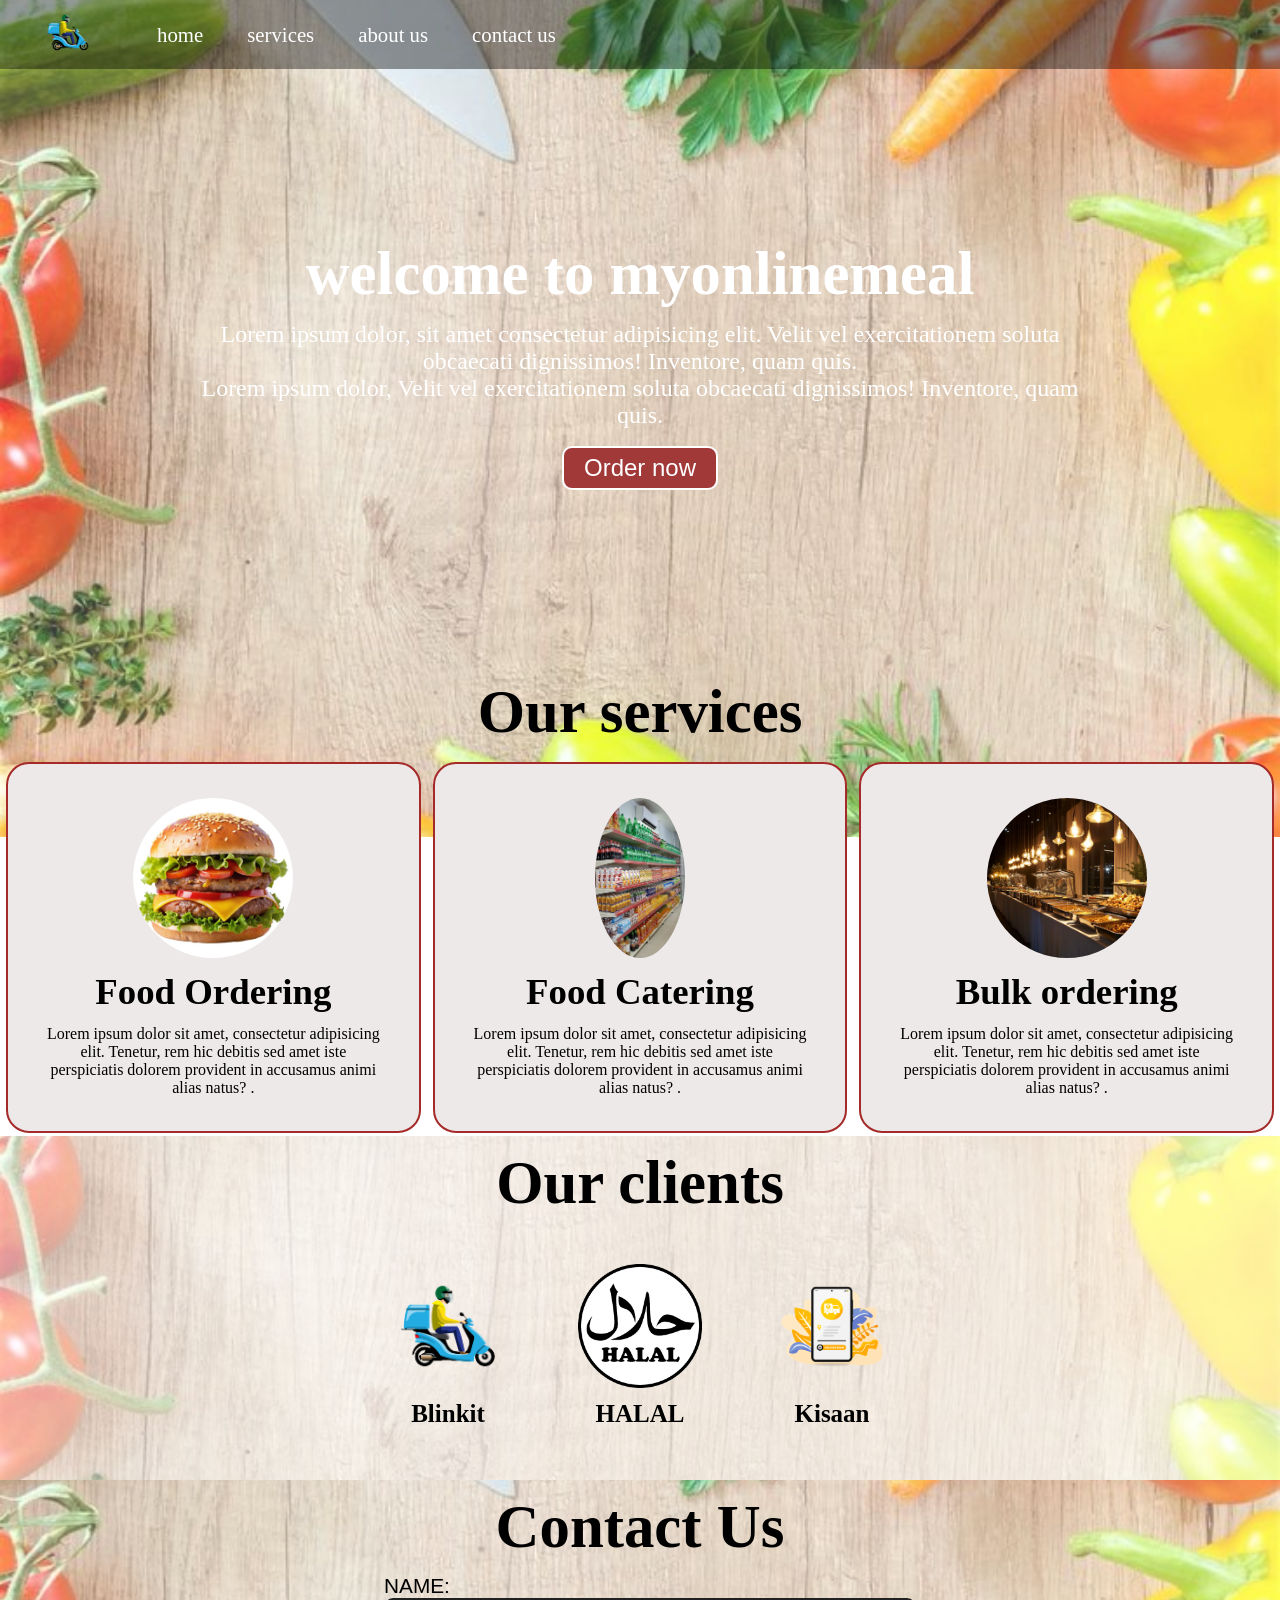
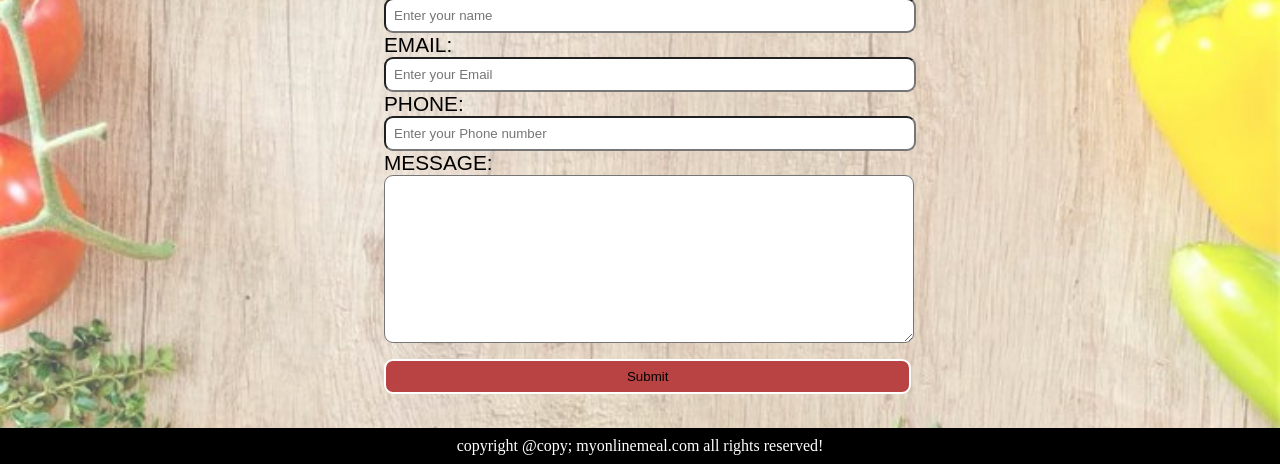
<file: index.html>
<!DOCTYPE html>
<html lang="en">

<head>
    <meta charset="UTF-8">
    <meta name="viewport" content="width=device-width, initial-scale=1.0">
    <title>best online food delivery | myonlinemeal.com</title>
    <link rel="stylesheet" href="web.css">

</head>

<body>
    <nav id="navbar">
        <div id="logo">
            <img src="bikelogo.png" alt="myonlinemeal.com">
        </div>
        <ul>
            <li class="item"><a href="#home">home</a></li>
            <li class="item"><a href="#services-container">services</a></li>
            <li class="item"><a href="#client-section">about us</a></li>
            <li class="item"><a href="#contact">contact us</a></li>
        </ul>
    </nav>

    <section id="home">
        <h1 class="h-primery">
            welcome to myonlinemeal
        </h1>
        <p>Lorem ipsum dolor, sit amet consectetur adipisicing elit. Velit vel exercitationem soluta obcaecati
            dignissimos! Inventore, quam quis.</p>
        <p>Lorem ipsum dolor, Velit vel exercitationem soluta obcaecati dignissimos! Inventore, quam quis.</p>
        <button class="btn">Order now</button>
    </section>


    <section id="services-container">
        <h1 class="h-primery center">
            Our services
        </h1>
        <div id="services">
            <div class="box">
                <img src="Barger PNG Images _ PNG Free Download - Pikbest.jpg" alt="img">
                <h2 class="h-secondry center"> Food Ordering</h2>
                <p class="center">Lorem ipsum dolor sit amet, consectetur adipisicing elit. Tenetur, rem hic debitis sed
                    amet iste perspiciatis dolorem provident in accusamus animi alias natus?
                    .</p>
            </div>
            <div class="box">
                <img src="download2.jpg" alt="img">
                <h2 class="h-secondry center"> Food Catering</h2>
                <p class="center">Lorem ipsum dolor sit amet, consectetur adipisicing elit. Tenetur, rem hic debitis sed
                    amet iste perspiciatis dolorem provident in accusamus animi alias natus?
                    .</p>
            </div>
            <div class="box">
                <img src="Open Buffet.jpg" alt="img">
                <h2 class="h-secondry center"> Bulk ordering</h2>
                <p class="center">Lorem ipsum dolor sit amet, consectetur adipisicing elit. Tenetur, rem hic debitis sed
                    amet iste perspiciatis dolorem provident in accusamus animi alias natus?
                    .</p>
            </div>
        </div>
    </section>
    <section id="client-section">
        <h1 class="h-primery center">Our clients</h1>
        <div id="clients">
            <div class="client-item">
                <img src="bikelogo.png" alt=" our client">
                <h6>Blinkit</h6>
            </div>
            <div class="client-item">
                <img src="pngwing.com.png" alt=" our client">
                <h6>HALAL</h6>
            </div>
            <div class="client-item">
                <img src="am.png" alt=" our client">
                <h6>Kisaan</h6>
            </div>
        </div>
    </section>

    <section id="contact">
        <h1 class="h-primery center">Contact Us</h1>
        <div id="contact-box">
            <form action="">
                <div id="input-group">
                    <label for="name">NAME:</label>
                    <input type="text" name="name" id="name" placeholder="Enter your name">
                </div>
                <div id="input-group">
                    <label for="name">EMAIL:</label>
                    <input type="email" name="name" id="email" placeholder="Enter your Email">
                </div>
                <div id="input-group">
                    <label for="name">PHONE:</label>
                    <input type="phone" name="phone" id="phone" placeholder="Enter your Phone number">
                </div>
                <div id="input-group">
                    <label for="name">MESSAGE:</label>
                    <textarea name="message" id="message" cols="30" rows="10"></textarea>
                </div>
                <div id="input-group">
                    <button class="button">Submit</button>
                </div>
            </form>
        </div>
    </section>
    <footer>
        <div class="center">
            copyright @copy; myonlinemeal.com all rights reserved!
        </div>
    </footer>
    <!-- <div class="navbar">
        <button onclick="menu.hidden = !menu.hidden">&#9776</button> -->
    <!-- <ul id="menu" hidden>
        <li class="item"><a href="#home">home</a></li>
        <li class="item"><a href="#services-container">services</a></li>
        <li class="item"><a href="#client-section">about us</a></li>
        <li class="item"><a href="#contact">contact us</a></li>
    </ul>
    </div> -->
</body>

</html>
</file>
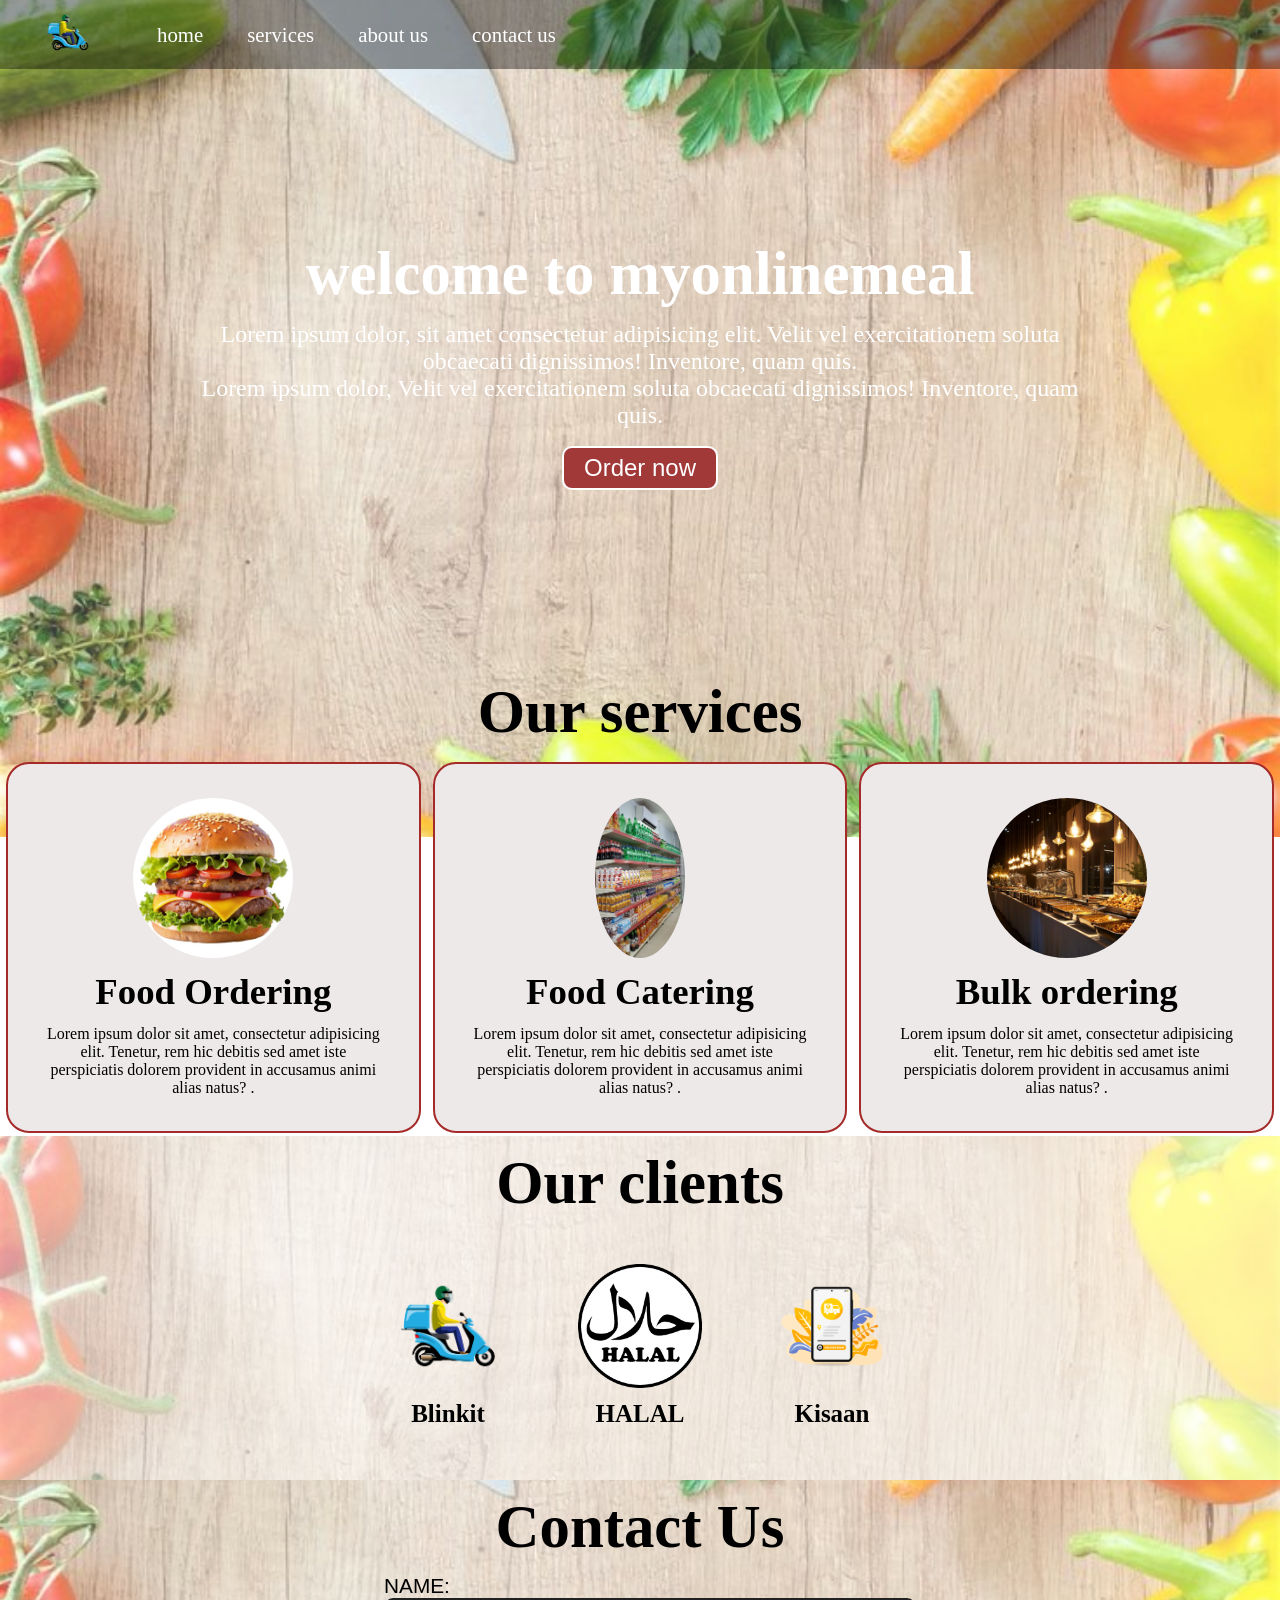
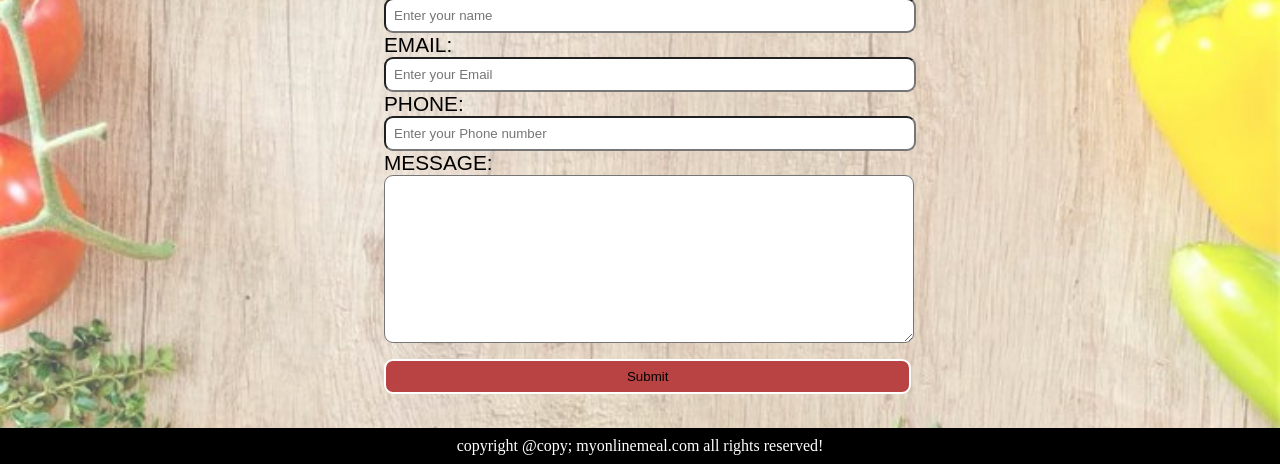
<file: myweb.html>
<!DOCTYPE html>
<html lang="en">

<head>
    <meta charset="UTF-8">
    <meta name="viewport" content="width=device-width, initial-scale=1.0">
    <title>best online food delivery | myonlinemeal.com</title>
    <link rel="stylesheet" href="web.css">

</head>

<body>
    <nav id="navbar">
        <div id="logo">
            <img src="bikelogo.png" alt="myonlinemeal.com">
        </div>
        <ul>
            <li class="item"><a href="#home">home</a></li>
            <li class="item"><a href="#services-container">services</a></li>
            <li class="item"><a href="#client-section">about us</a></li>
            <li class="item"><a href="#contact">contact us</a></li>
        </ul>
    </nav>

    <section id="home">
        <h1 class="h-primery">
            welcome to myonlinemeal
        </h1>
        <p>Lorem ipsum dolor, sit amet consectetur adipisicing elit. Velit vel exercitationem soluta obcaecati
            dignissimos! Inventore, quam quis.</p>
        <p>Lorem ipsum dolor, Velit vel exercitationem soluta obcaecati dignissimos! Inventore, quam quis.</p>
        <button class="btn">Order now</button>
    </section>


    <section id="services-container">
        <h1 class="h-primery center">
            Our services
        </h1>
        <div id="services">
            <div class="box">
                <img src="Barger PNG Images _ PNG Free Download - Pikbest.jpg" alt="img">
                <h2 class="h-secondry center"> Food Ordering</h2>
                <p class="center">Lorem ipsum dolor sit amet, consectetur adipisicing elit. Tenetur, rem hic debitis sed
                    amet iste perspiciatis dolorem provident in accusamus animi alias natus?
                    .</p>
            </div>
            <div class="box">
                <img src="download2.jpg" alt="img">
                <h2 class="h-secondry center"> Food Catering</h2>
                <p class="center">Lorem ipsum dolor sit amet, consectetur adipisicing elit. Tenetur, rem hic debitis sed
                    amet iste perspiciatis dolorem provident in accusamus animi alias natus?
                    .</p>
            </div>
            <div class="box">
                <img src="Open Buffet.jpg" alt="img">
                <h2 class="h-secondry center"> Bulk ordering</h2>
                <p class="center">Lorem ipsum dolor sit amet, consectetur adipisicing elit. Tenetur, rem hic debitis sed
                    amet iste perspiciatis dolorem provident in accusamus animi alias natus?
                    .</p>
            </div>
        </div>
    </section>
    <section id="client-section">
        <h1 class="h-primery center">Our clients</h1>
        <div id="clients">
            <div class="client-item">
                <img src="bikelogo.png" alt=" our client">
                <h6>Blinkit</h6>
            </div>
            <div class="client-item">
                <img src="pngwing.com.png" alt=" our client">
                <h6>HALAL</h6>
            </div>
            <div class="client-item">
                <img src="am.png" alt=" our client">
                <h6>Kisaan</h6>
            </div>
        </div>
    </section>

    <section id="contact">
        <h1 class="h-primery center">Contact Us</h1>
        <div id="contact-box">
            <form action="">
                <div id="input-group">
                    <label for="name">NAME:</label>
                    <input type="text" name="name" id="name" placeholder="Enter your name">
                </div>
                <div id="input-group">
                    <label for="name">EMAIL:</label>
                    <input type="email" name="name" id="email" placeholder="Enter your Email">
                </div>
                <div id="input-group">
                    <label for="name">PHONE:</label>
                    <input type="phone" name="phone" id="phone" placeholder="Enter your Phone number">
                </div>
                <div id="input-group">
                    <label for="name">MESSAGE:</label>
                    <textarea name="message" id="message" cols="30" rows="10"></textarea>
                </div>
                <div id="input-group">
                    <button class="button">Submit</button>
                </div>
            </form>
        </div>
    </section>
    <footer>
        <div class="center">
            copyright @copy; myonlinemeal.com all rights reserved!
        </div>
    </footer>
    <!-- <div class="navbar">
        <button onclick="menu.hidden = !menu.hidden">&#9776</button> -->
    <!-- <ul id="menu" hidden>
        <li class="item"><a href="#home">home</a></li>
        <li class="item"><a href="#services-container">services</a></li>
        <li class="item"><a href="#client-section">about us</a></li>
        <li class="item"><a href="#contact">contact us</a></li>
    </ul>
    </div> -->
</body>

</html>
</file>
<file: web.css>
/* css reset */
* {
    margin: 0;
    padding: 0;
}

/* CSS variables */
:root {
    --navbar-height: 59px;
}

html {
    scroll-behavior: smooth;
}

/* navigation bar */
#navbar {
    display: flex;
    align-items: center;
    position: sticky;
    top: 0;
    font-family: serif;
    z-index: 100;
}

#navbar::before {
    content: "";

    background-color: black;
    position: absolute;
    top: 0px;
    left: 0px;
    height: 100%;
    width: 100%;
    z-index: -1;
    opacity: 0.4;
}

/* navigation bar; logo and image */
#logo {
    margin: 2px 34px;
}

#logo img {
    width: 55px;
    height: 55px;
    border-radius: 50%;
    margin: 3px 6px;
    color: darkblue;
}

/* navigation bar: list styling */
#navbar ul {
    display: flex;
}



#navbar ul li {
    /* color: white; */
    list-style: none;
    font-size: 1.3rem;
}

#navbar ul li a {
    color: white;
    display: block;
    padding: 3px 22px;
    border-radius: 20px;
    text-decoration: none;
}

#navbar ul li a:hover {
    color: black;
    background-color: white;
}

#home::before {
    content: "";

    background: url(download.jpg) no-repeat center center / cover;
    position: absolute;
    top: 0px;
    left: 0px;
    height: 93%;
    width: 100%;
    z-index: -1;
    opacity: 0.79;
}

/* home section */
#home {
    display: flex;
    flex-direction: column;
    height: 590px;
    padding: 3px 200px;
    justify-content: center;
    align-items: center;
}

#home h1 {
    color: white;
    text-align: center;
}

#home p {
    color: white;
    text-align: center;
    font-size: 1.5rem;
    font-family: serif;
}

/* services section */
#services {
    /* margin-top: 34px; */
    display: flex;
    margin-bottom: 0px;


}


#services .box {
    border: 2px solid brown;
    padding: 34px;
    margin: 3px 6px;
    border-radius: 23px;
    background-color: rgb(238, 233, 233);

}

#services .box img {
    height: 160px;
    margin: auto;
    display: block;
    border-radius: 50%;
}

#services .box p {
    font-family: serif;

}

/* clients scection */
#client-section {
    position: relative;
    height: 344px;
}

#client-section::before {
    content: "";
    position: absolute;
    background: url(download.jpg) no-repeat center center/ cover;
    width: 100%;
    height: 343.5px;
    z-index: -1;
    opacity: 0.4;

}

#clients {
    display: flex;
    justify-content: center;
    align-items: center
}

.client-item {
    padding: 34px;
}

#clients img {
    height: 124px;
}


/* Utility class */


.h-primery {
    font-size: 3.8rem;
    padding: 12px;
    font-family: serif;

}

.h-secondry {
    font-size: 2.3rem;
    padding: 12px;
    font-family: serif;

}

.btn {
    padding: 6px 20px;
    border: 2px solid white;
    background-color: rgb(162, 57, 57);
    color: white;
    margin: 17px;
    font-size: 1.5rem;
    border-radius: 10px;
    cursor: pointer;
}

.btn:hover {
    background-color: rgb(163, 34, 34);
}

.center {
    text-align: center;
}

/* services section */

/* contact section */
#contact {
    position: relative;
}

#contact::before {
    content: " ";
    position: absolute;
    width: 100%;
    height: 100%;
    z-index: -1;
    opacity: 0.7;
    background: url(download.jpg) no-repeat center center /cover;
}

footer {
    background-color: black;
    color: white;
    padding: 9px 20px;


}

#contact-box {
    display: flex;
    justify-content: center;
    align-items: center;
    padding-bottom: 34px;
}

#contact-box input,
#contact-box textarea {
    width: 100%;
    padding: 0.5rem;
    border-radius: 9px;
    font: 1.1rem;
}

#contact-box form {
    width: 40%;

}

#contact-box label {
    font-size: 1.3rem;
    font-family: sans-serif;

}

#contact-box .button {
    width: 103%;
    padding: 0.5rem;
    border-radius: 9px;
    font: 1.1rem;
    background-color: rgb(185, 66, 66);
    cursor: pointer;
    margin-top: 12px;
    border: 2px solid white;
}

#contact-box .button:hover {
    background-color: brown;
    box-shadow: 0px 0px 50px brown;
}

h6 {
    text-align: center;
    margin-top: 8px;
    font-family: serif;
    font-size: 25px;
}
</file>
